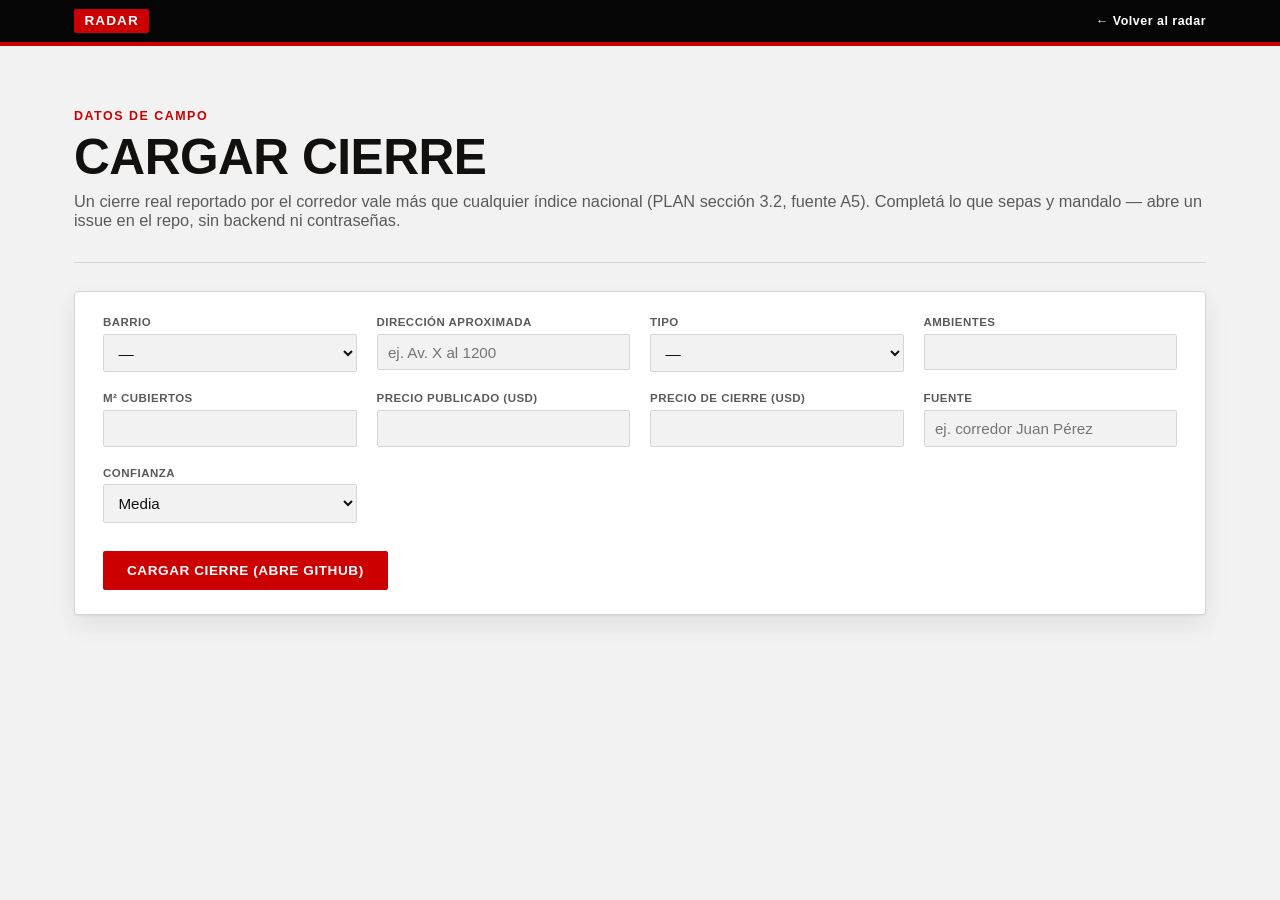
<file: site/carga-cierre.html>
<!doctype html>
<html lang="es">
<head>
  <meta charset="utf-8" />
  <meta name="viewport" content="width=device-width, initial-scale=1" />
  <title>Cargar cierre — Radar Inmobiliario</title>
  <link rel="stylesheet" href="style.css" />
</head>
<body>
  <div class="masthead">
    <div class="masthead__bar">
      <span class="masthead__logo">RADAR</span>
      <nav class="masthead__nav">
        <a href="index.html">← Volver al radar</a>
      </nav>
    </div>
  </div>

  <div class="page">
    <header class="hero">
      <span class="hero__kicker">Datos de campo</span>
      <h1>Cargar cierre</h1>
      <p class="subtitle">
        Un cierre real reportado por el corredor vale más que cualquier índice nacional (PLAN sección 3.2, fuente
        A5). Completá lo que sepas y mandalo — abre un issue en el repo, sin backend ni contraseñas.
      </p>
    </header>

    <section class="card">
      <form id="cierre-form">
        <div class="cierre-grid">
          <label>
            Barrio
            <select id="c-barrio" required>
              <option value="">—</option>
              <option>Monte Castro</option>
              <option>Velez Sarsfield</option>
              <option>Floresta</option>
              <option>Flores</option>
              <option>Villa Luro</option>
              <option>Villa Santa Rita</option>
              <option>Villa Real</option>
              <option>Versalles</option>
              <option>Villa del Parque</option>
            </select>
          </label>
          <label>
            Dirección aproximada
            <input type="text" id="c-direccion" placeholder="ej. Av. X al 1200" />
          </label>
          <label>
            Tipo
            <select id="c-tipo" required>
              <option value="">—</option>
              <option value="departamento">Departamento</option>
              <option value="ph">PH</option>
              <option value="casa">Casa</option>
            </select>
          </label>
          <label>
            Ambientes
            <input type="number" id="c-ambientes" min="1" step="1" />
          </label>
          <label>
            m² cubiertos
            <input type="number" id="c-m2" min="1" step="1" />
          </label>
          <label>
            Precio publicado (USD)
            <input type="number" id="c-precio-publicado" min="0" step="1000" />
          </label>
          <label>
            Precio de cierre (USD)
            <input type="number" id="c-precio-cierre" min="0" step="1000" required />
          </label>
          <label>
            Fuente
            <input type="text" id="c-fuente" placeholder="ej. corredor Juan Pérez" />
          </label>
          <label>
            Confianza
            <select id="c-confianza">
              <option value="alta">Alta</option>
              <option value="media" selected>Media</option>
              <option value="baja">Baja</option>
            </select>
          </label>
        </div>
        <button type="submit" class="cierre-submit">Cargar cierre (abre GitHub)</button>
        <p id="cierre-error" class="cierre-error" hidden>Completá barrio, tipo y precio de cierre.</p>
      </form>
    </section>
  </div>

  <script src="carga-cierre.js"></script>
</body>
</html>
</file>
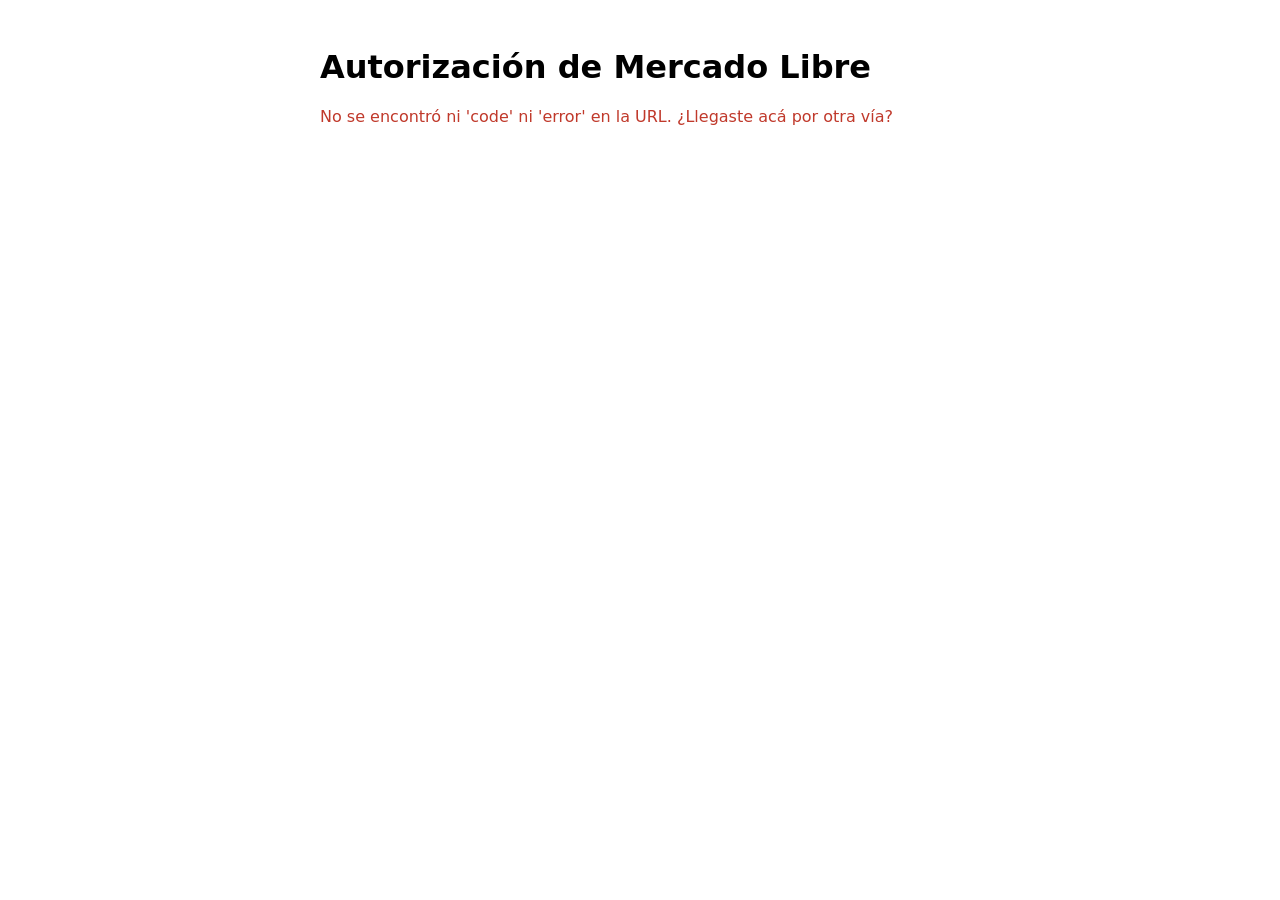
<file: site/oauth-callback.html>
<!doctype html>
<html lang="es">
<head>
  <meta charset="utf-8" />
  <meta name="viewport" content="width=device-width, initial-scale=1" />
  <title>Radar Inmobiliario — OAuth callback</title>
  <style>
    :root { color-scheme: light dark; }
    body { font-family: system-ui, sans-serif; max-width: 40rem; margin: 3rem auto; padding: 0 1rem; }
    code, textarea { font-family: ui-monospace, monospace; }
    textarea { width: 100%; padding: 0.6rem; font-size: 0.95rem; }
    .error { color: #c0392b; }
  </style>
</head>
<body>
  <h1>Autorización de Mercado Libre</h1>
  <p id="msg">Leyendo el resultado de la autorización…</p>
  <textarea id="code-box" rows="2" readonly hidden></textarea>
  <p id="instructions" hidden>
    Volvé a la terminal donde corriste <code>meli_auth_bootstrap</code> — te
    va a estar esperando en el prompt "Pegá acá el 'code'...". Pegá ahí el
    código de arriba y apretá Enter.
    <br /><br />
    Si esa terminal ya no está (la cerraste, o pasaron más de unos minutos y
    el code expiró), volvé a correr desde cero:
    <br />
    <code>uv run python -m ingest.meli_auth_bootstrap --redirect-uri "<span id="redirect-uri"></span>"</code>
  </p>

  <script>
    const params = new URLSearchParams(window.location.search);
    const code = params.get("code");
    const error = params.get("error");
    const msg = document.getElementById("msg");
    const box = document.getElementById("code-box");
    const instructions = document.getElementById("instructions");
    document.getElementById("redirect-uri").textContent = window.location.origin + window.location.pathname;

    if (code) {
      msg.textContent = "Autorización OK. Este es tu code (de un solo uso, expira en minutos):";
      box.value = code;
      box.hidden = false;
      instructions.hidden = false;
    } else if (error) {
      msg.textContent = `Mercado Libre devolvió un error de autorización: ${error}`;
      msg.className = "error";
    } else {
      msg.textContent = "No se encontró ni 'code' ni 'error' en la URL. ¿Llegaste acá por otra vía?";
      msg.className = "error";
    }
  </script>
</body>
</html>
</file>
<file: site/style.css>
:root {
  color-scheme: light dark;
  --bg: #f2f2f2;
  --card: #ffffff;
  --fg: #12100e;
  --muted: #5a5a5a;
  --border: #d6d6d6;
  --accent: #cc0000;
  --accent-dark: #a30000;
  --accent-fg: #ffffff;
  --ink: #050505; /* negro fijo para masthead/banner/cabecera de tabla — no cambia con el tema, como el masthead de una cadena de noticias */
  --good: #0a7d34;
  --shadow: 0 1px 2px rgba(0, 0, 0, 0.06), 0 10px 24px rgba(0, 0, 0, 0.08);
  --radius-lg: 4px;
  --radius-md: 3px;
  --radius-sm: 2px;
}

@media (prefers-color-scheme: dark) {
  :root {
    --bg: #0b0b0c;
    --card: #17181a;
    --fg: #f2f2f2;
    --muted: #a0a0a0;
    --border: #2e2f31;
    --accent: #ff2d2d;
    --accent-dark: #cc0000;
    --accent-fg: #ffffff;
    --good: #35c26a;
    --shadow: 0 1px 2px rgba(0, 0, 0, 0.4), 0 10px 24px rgba(0, 0, 0, 0.5);
  }
}

* { box-sizing: border-box; }

body {
  margin: 0;
  background: var(--bg);
  color: var(--fg);
  font-family: "Helvetica Neue", Arial, "Segoe UI", system-ui, sans-serif;
  -webkit-font-smoothing: antialiased;
}

/* ---- Masthead (barra negra tipo CNN) ---- */

.masthead {
  background: var(--ink);
  border-bottom: 4px solid var(--accent);
}

.masthead__bar {
  max-width: 1180px;
  margin: 0 auto;
  padding: 0.55rem 1.5rem;
  display: flex;
  align-items: center;
  justify-content: space-between;
}

.masthead__logo {
  display: inline-flex;
  align-items: center;
  background: var(--accent);
  color: var(--accent-fg);
  font-weight: 800;
  font-size: 0.85rem;
  letter-spacing: 0.08em;
  padding: 0.28rem 0.65rem;
  border-radius: var(--radius-sm);
}

.masthead__nav {
  display: flex;
  align-items: center;
  gap: 1.25rem;
}

.masthead__nav a {
  color: #ffffff;
  font-size: 0.78rem;
  font-weight: 700;
  letter-spacing: 0.04em;
}

.masthead__nav a:hover {
  color: var(--accent);
  text-decoration: none;
}

.masthead__live {
  display: inline-flex;
  align-items: center;
  gap: 0.4rem;
  color: #ffffff;
  font-size: 0.72rem;
  font-weight: 700;
  letter-spacing: 0.1em;
  text-transform: uppercase;
}

.masthead__dot {
  width: 8px;
  height: 8px;
  border-radius: 50%;
  background: var(--accent);
  box-shadow: 0 0 0 0 rgba(204, 0, 0, 0.7);
  animation: pulse-dot 1.8s infinite;
}

@keyframes pulse-dot {
  0% { box-shadow: 0 0 0 0 rgba(204, 0, 0, 0.55); }
  70% { box-shadow: 0 0 0 7px rgba(204, 0, 0, 0); }
  100% { box-shadow: 0 0 0 0 rgba(204, 0, 0, 0); }
}

.page {
  max-width: 1180px;
  margin: 0 auto;
  padding: 2rem 1.5rem 4rem;
}

.hero {
  padding: 1.75rem 0 2rem;
  border-bottom: 1px solid var(--border);
  margin-bottom: 1.75rem;
}

.hero__kicker {
  display: inline-block;
  color: var(--accent);
  font-weight: 800;
  font-size: 0.78rem;
  text-transform: uppercase;
  letter-spacing: 0.12em;
  margin-bottom: 0.5rem;
}

.hero h1 {
  margin: 0;
  font-size: clamp(2.1rem, 5.5vw, 3.1rem);
  font-weight: 800;
  letter-spacing: -0.01em;
  text-transform: uppercase;
  line-height: 1.05;
}

.subtitle {
  margin: 0.6rem 0 0;
  color: var(--muted);
  font-size: 1.02rem;
  font-weight: 500;
}

.card {
  background: var(--card);
  border: 1px solid var(--border);
  border-radius: var(--radius-lg);
  box-shadow: var(--shadow);
  padding: 1.5rem 1.75rem;
  margin-bottom: 1.5rem;
}

.banner {
  padding: 0.65rem 1.1rem;
  margin-bottom: 1.5rem;
  border-radius: var(--radius-sm);
  background: var(--ink);
  color: #ffffff;
  border-left: 4px solid var(--accent);
  font-size: 0.82rem;
  font-weight: 600;
  text-align: center;
}

/* ---- Mi propiedad ---- */

.mi-propiedad {
  border-top: 3px solid var(--accent);
}

.mi-propiedad h2 {
  margin: 0 0 1rem;
  font-size: 1.05rem;
  font-weight: 800;
  text-transform: uppercase;
  letter-spacing: 0.06em;
  color: var(--accent);
}

.mp-place {
  display: block;
  color: var(--muted);
  font-size: 0.95rem;
  margin-bottom: 1.25rem;
  font-weight: 600;
}

.mp-stats {
  display: grid;
  grid-template-columns: repeat(auto-fit, minmax(140px, 1fr));
  gap: 1.5rem;
  margin-bottom: 1rem;
}

.mp-stat {
  display: flex;
  flex-direction: column;
  gap: 0.15rem;
}

.mp-stat__value {
  font-size: 1.7rem;
  font-weight: 800;
  letter-spacing: -0.01em;
  font-variant-numeric: tabular-nums;
}

.mp-stat__label {
  font-size: 0.75rem;
  font-weight: 700;
  text-transform: uppercase;
  letter-spacing: 0.05em;
  color: var(--muted);
}

.mp-detail {
  margin: 0.75rem 0 0;
  font-size: 0.92rem;
  color: var(--muted);
  border-top: 1px solid var(--border);
  padding-top: 0.9rem;
}

.mp-detail strong {
  color: var(--fg);
}

.mi-propiedad__insuficiente {
  margin: 0.75rem 0 0;
  font-size: 0.92rem;
  color: var(--muted);
  font-style: italic;
  border-top: 1px solid var(--border);
  padding-top: 0.9rem;
}

/* ---- Filtros ---- */

.filters {
  display: flex;
  flex-wrap: wrap;
  gap: 1.1rem;
  align-items: flex-end;
}

.filters label {
  display: flex;
  flex-direction: column;
  font-size: 0.72rem;
  font-weight: 700;
  text-transform: uppercase;
  letter-spacing: 0.04em;
  color: var(--muted);
  gap: 0.35rem;
}

.filters select,
.filters input[type="number"],
.filters input[type="text"] {
  font: inherit;
  font-size: 0.92rem;
  font-weight: 400;
  text-transform: none;
  letter-spacing: normal;
  padding: 0.45rem 0.6rem;
  border: 1px solid var(--border);
  border-radius: var(--radius-sm);
  background: var(--bg);
  color: var(--fg);
}

.filters input[type="number"] {
  width: 6.5rem;
}

.filters select:focus,
.filters input:focus {
  outline: 2px solid var(--accent);
  outline-offset: 1px;
}

.filters__checkbox {
  flex-direction: row !important;
  align-items: center;
  gap: 0.5rem !important;
  align-self: center;
  color: var(--fg) !important;
  font-size: 0.92rem !important;
  font-weight: 500 !important;
  text-transform: none !important;
}

/* ---- Tabla ---- */

.table-card {
  position: relative;
  padding: 0;
  overflow: hidden;
}

.table-scroll {
  overflow-x: auto;
}

.table-card__fade {
  position: absolute;
  top: 0;
  right: 0;
  bottom: 0;
  width: 40px;
  background: linear-gradient(to right, transparent, var(--card));
  pointer-events: none;
  opacity: 1;
  transition: opacity 0.15s ease;
}

.table-card__fade--hidden {
  opacity: 0;
}

table {
  width: 100%;
  border-collapse: collapse;
  font-size: 0.86rem;
  font-variant-numeric: tabular-nums;
}

th, td {
  padding: 0.65rem 1rem;
  border-bottom: 1px solid var(--border);
  text-align: left;
  white-space: nowrap;
}

thead th {
  position: sticky;
  top: 0;
  background: var(--ink);
  cursor: pointer;
  user-select: none;
  color: #ffffff;
  font-weight: 700;
  font-size: 0.72rem;
  text-transform: uppercase;
  letter-spacing: 0.04em;
}

th:hover {
  color: var(--accent);
  background: #000000;
}

tbody tr:hover {
  background: color-mix(in srgb, var(--accent) 6%, transparent);
}

tbody tr.is-new {
  background: color-mix(in srgb, var(--good) 9%, transparent);
}

tbody tr.is-new:hover {
  background: color-mix(in srgb, var(--good) 16%, transparent);
}

/* Barra izquierda en vez de fondo: así se distingue de .is-new (fondo
   verde) incluso cuando un aviso es nuevo Y barato a la vez. */
tbody tr.is-good-value {
  box-shadow: inset 3px 0 0 0 var(--good);
}

/* Precio alto: espejo de is-good-value, misma técnica de barra lateral
   para no pisar el fondo de .is-new cuando un aviso es nuevo Y caro. */
tbody tr.is-high-value {
  box-shadow: inset 3px 0 0 0 var(--accent);
}

tbody tr.is-good-value.is-high-value {
  box-shadow: inset 3px 0 0 0 var(--good), inset -3px 0 0 0 var(--accent);
}

tbody tr:last-child td {
  border-bottom: none;
}

.badge-new {
  display: inline-block;
  padding: 0.15rem 0.5rem;
  border-radius: var(--radius-sm);
  background: var(--accent);
  color: var(--accent-fg);
  font-size: 0.68rem;
  font-weight: 800;
  text-transform: uppercase;
  letter-spacing: 0.04em;
}

.badge-good {
  display: inline-block;
  padding: 0.15rem 0.5rem;
  border-radius: var(--radius-sm);
  background: var(--good);
  color: #ffffff;
  font-size: 0.68rem;
  font-weight: 800;
  text-transform: uppercase;
  letter-spacing: 0.04em;
}

.badge-high {
  display: inline-block;
  padding: 0.15rem 0.5rem;
  border-radius: var(--radius-sm);
  background: var(--accent-dark);
  color: #ffffff;
  font-size: 0.68rem;
  font-weight: 800;
  text-transform: uppercase;
  letter-spacing: 0.04em;
}

a {
  color: var(--accent);
  text-decoration: none;
  font-weight: 700;
}

a:hover {
  text-decoration: underline;
}

.ficha-link {
  margin-left: 0.6rem;
  padding: 0.1rem 0.5rem;
  border: 1px solid var(--border);
  border-radius: var(--radius-sm);
  background: transparent;
  color: var(--fg);
  font: inherit;
  font-size: 0.78rem;
  font-weight: 600;
  cursor: pointer;
}

.ficha-link:hover {
  border-color: var(--accent);
  color: var(--accent);
}

/* ---- Mercado ---- */

.mercado__subtitle {
  margin: 0 0 1.25rem;
  color: var(--muted);
  font-size: 0.9rem;
}

.mercado__chart-wrap {
  margin-top: 1.5rem;
  border-top: 1px solid var(--border);
  padding-top: 1.25rem;
}

/* ---- Modal (ficha de propiedad) ---- */

.modal {
  position: fixed;
  inset: 0;
  z-index: 50;
  display: flex;
  align-items: center;
  justify-content: center;
  padding: 1.5rem;
}

/* Mayor especificidad que [hidden] del navegador: sin esto, .modal
   {display:flex} le gana a la regla por defecto y el modal queda
   visible (y bloqueando clicks) aunque tenga el atributo `hidden`. */
.modal[hidden] {
  display: none;
}

.modal__backdrop {
  position: absolute;
  inset: 0;
  background: rgba(0, 0, 0, 0.6);
}

.modal__panel {
  position: relative;
  z-index: 1;
  max-width: 640px;
  width: 100%;
  max-height: 85vh;
  overflow-y: auto;
  background: var(--card);
  border: 1px solid var(--border);
  border-top: 3px solid var(--accent);
  border-radius: var(--radius-lg);
  box-shadow: var(--shadow);
  padding: 1.75rem;
}

.modal__panel h3 {
  margin: 0 0 1.25rem;
  padding-right: 2rem;
  font-size: 1.1rem;
  font-weight: 800;
}

.modal__close {
  position: absolute;
  top: 0.9rem;
  right: 1rem;
  width: 2rem;
  height: 2rem;
  border: none;
  background: transparent;
  color: var(--muted);
  font-size: 1.5rem;
  line-height: 1;
  cursor: pointer;
}

.modal__close:hover {
  color: var(--accent);
}

.modal__empty {
  color: var(--muted);
  font-style: italic;
}

.modal__note {
  margin: 0 0 1rem;
  padding: 0.6rem 0.8rem;
  border-radius: 0.4rem;
  background: var(--panel-alt, rgba(127, 127, 127, 0.12));
  font-size: 0.9rem;
}

/* ---- Carga de cierre ---- */

.cierre-grid {
  display: grid;
  grid-template-columns: repeat(auto-fit, minmax(220px, 1fr));
  gap: 1.25rem;
}

.cierre-grid label {
  display: flex;
  flex-direction: column;
  font-size: 0.72rem;
  font-weight: 700;
  text-transform: uppercase;
  letter-spacing: 0.04em;
  color: var(--muted);
  gap: 0.35rem;
}

.cierre-grid select,
.cierre-grid input {
  font: inherit;
  font-size: 0.95rem;
  font-weight: 400;
  text-transform: none;
  letter-spacing: normal;
  padding: 0.55rem 0.65rem;
  border: 1px solid var(--border);
  border-radius: var(--radius-sm);
  background: var(--bg);
  color: var(--fg);
}

.cierre-submit {
  margin-top: 1.75rem;
  padding: 0.75rem 1.5rem;
  border: none;
  border-radius: var(--radius-sm);
  background: var(--accent);
  color: var(--accent-fg);
  font-size: 0.85rem;
  font-weight: 800;
  text-transform: uppercase;
  letter-spacing: 0.04em;
  cursor: pointer;
}

.cierre-submit:hover {
  background: var(--accent-dark);
}

.cierre-error {
  margin: 0.75rem 0 0;
  color: var(--accent);
  font-size: 0.85rem;
  font-weight: 700;
}

/* ---- Vista simplificada (site/papa.html) ----
   Texto más grande, tarjetas en vez de tabla densa: pensada para leerse
   cómodo en un celular sin tener que hacer zoom ni scrollear horizontal. */

.papa-body {
  font-size: 1.1rem;
}

.papa-page {
  max-width: 780px;
}

.papa-card {
  font-size: 1rem;
}

.papa-banner {
  font-size: 0.95rem;
}

.papa-faltan-datos {
  margin: 0;
  font-size: 1rem;
  color: var(--muted);
}

.papa-controls {
  display: flex;
  flex-wrap: wrap;
  gap: 1.25rem;
}

.papa-control {
  display: flex;
  flex-direction: column;
  gap: 0.35rem;
  font-size: 0.85rem;
  font-weight: 700;
  color: var(--muted);
  flex: 1 1 180px;
}

.papa-control select {
  font: inherit;
  font-size: 1.05rem;
  font-weight: 500;
  padding: 0.6rem 0.7rem;
  border: 1px solid var(--border);
  border-radius: var(--radius-sm);
  background: var(--bg);
  color: var(--fg);
}

.papa-control select:focus {
  outline: 2px solid var(--accent);
  outline-offset: 1px;
}

.papa-cards {
  display: flex;
  flex-direction: column;
  gap: 1rem;
}

.papa-listing {
  background: var(--card);
  border: 1px solid var(--border);
  border-radius: var(--radius-lg);
  box-shadow: var(--shadow);
  padding: 1.25rem 1.5rem;
}

.papa-listing__head {
  display: flex;
  justify-content: space-between;
  align-items: center;
  gap: 0.5rem;
  margin-bottom: 0.4rem;
}

.papa-listing__lugar {
  font-size: 1rem;
  font-weight: 700;
  color: var(--muted);
}

.papa-listing__precio {
  font-size: 2rem;
  font-weight: 800;
  letter-spacing: -0.01em;
  font-variant-numeric: tabular-nums;
}

.papa-listing__datos {
  display: flex;
  flex-wrap: wrap;
  gap: 0.75rem;
  align-items: center;
  margin: 0.5rem 0;
  font-size: 0.95rem;
  color: var(--muted);
}

.papa-listing__brecha {
  font-size: 1.1rem;
  font-weight: 700;
  margin: 0.5rem 0 1rem;
}

.papa-listing__brecha--sobra {
  color: var(--good);
}

.papa-listing__link {
  display: inline-block;
  width: 100%;
  text-align: center;
  padding: 0.8rem 1rem;
  border-radius: var(--radius-sm);
  background: var(--accent);
  color: var(--accent-fg);
  font-weight: 700;
  font-size: 1.05rem;
  text-decoration: none;
}

.papa-listing__link:hover {
  background: var(--accent-dark);
}

.papa-empty {
  text-align: center;
  color: var(--muted);
  font-size: 1.05rem;
  padding: 2rem 0;
}

/* ---- Descartados ("no me gusta") ---- */

.descartar-btn {
  padding: 0.1rem 0.5rem;
  border: 1px solid var(--border);
  border-radius: var(--radius-sm);
  background: transparent;
  color: var(--muted);
  font: inherit;
  font-size: 0.78rem;
  font-weight: 600;
  cursor: pointer;
}

.descartar-btn:hover {
  border-color: var(--accent);
  color: var(--accent);
}

tbody tr.is-descartado td {
  opacity: 0.5;
}

tbody tr.is-descartado td:last-child {
  opacity: 1;
}

.papa-listing__descartar {
  display: block;
  width: 100%;
  margin-top: 0.6rem;
  padding: 0.7rem 1rem;
  border: 1px solid var(--border);
  border-radius: var(--radius-sm);
  background: transparent;
  color: var(--muted);
  font: inherit;
  font-size: 1rem;
  font-weight: 600;
  cursor: pointer;
}

.papa-listing__descartar:hover {
  border-color: var(--accent);
  color: var(--accent);
}

.papa-descartados-toggle {
  text-align: center;
  margin: 1.5rem 0 2rem;
}

.papa-descartados-toggle button {
  padding: 0.6rem 1.2rem;
  border: 1px solid var(--border);
  border-radius: var(--radius-sm);
  background: var(--card);
  color: var(--fg);
  font: inherit;
  font-size: 1rem;
  font-weight: 600;
  cursor: pointer;
}

.descarte-toast {
  position: fixed;
  left: 50%;
  bottom: 1.25rem;
  transform: translateX(-50%);
  display: flex;
  align-items: center;
  gap: 1rem;
  max-width: calc(100vw - 2rem);
  padding: 0.75rem 1rem;
  border-radius: var(--radius-sm);
  background: var(--fg);
  color: var(--bg);
  box-shadow: var(--shadow);
  font-weight: 600;
  z-index: 1000;
}

.descarte-toast[hidden] {
  display: none;
}

.descarte-toast button {
  border: 0;
  background: transparent;
  color: inherit;
  font: inherit;
  font-weight: 800;
  text-decoration: underline;
  cursor: pointer;
}

/* ---- Barra de resultados: cantidad, orden, vista ---- */

.results-bar {
  display: flex;
  flex-wrap: wrap;
  align-items: center;
  gap: 0.75rem 1.25rem;
  margin: 0 0 0.9rem;
}

.results-bar__count {
  font-weight: 800;
  font-size: 1.05rem;
  margin-right: auto;
}

.results-bar__sort {
  display: flex;
  align-items: center;
  gap: 0.5rem;
  font-size: 0.78rem;
  font-weight: 700;
  text-transform: uppercase;
  letter-spacing: 0.04em;
  color: var(--muted);
}

.results-bar__sort select {
  padding: 0.45rem 0.6rem;
  border: 1px solid var(--border);
  border-radius: var(--radius-sm);
  background: var(--card);
  color: var(--fg);
  font: inherit;
  font-size: 0.9rem;
  font-weight: 500;
  text-transform: none;
  letter-spacing: 0;
}

.view-toggle {
  display: inline-flex;
  border: 1px solid var(--border);
  border-radius: var(--radius-sm);
  overflow: hidden;
}

.view-toggle button {
  padding: 0.45rem 0.9rem;
  border: 0;
  background: var(--card);
  color: var(--fg);
  font: inherit;
  font-size: 0.88rem;
  font-weight: 700;
  cursor: pointer;
}

.view-toggle button[aria-pressed="true"] {
  background: var(--ink);
  color: #ffffff;
}

/* ---- Tabla compacta ---- */

#listings-table td {
  vertical-align: middle;
}

#listings-body tr {
  cursor: pointer;
}

.cell-main {
  display: block;
  font-weight: 700;
}

.cell-sub {
  display: block;
  margin-top: 0.15rem;
  font-size: 0.78rem;
  color: var(--muted);
}

.cell-badges:not(:empty) {
  display: flex;
  flex-wrap: wrap;
  gap: 0.25rem;
  margin-top: 0.3rem;
}

.col-propiedad {
  white-space: normal !important;
  min-width: 220px;
}

th.col-foto,
td.col-foto {
  width: 96px;
  padding-right: 0;
}

.col-acciones {
  text-align: right !important;
}

.col-acciones .ficha-link {
  margin-left: 0.5rem;
}

.col-acciones .descartar-btn {
  margin-left: 0.35rem;
}

.thumb {
  display: block;
  width: 88px;
  height: 66px;
  object-fit: cover;
  border-radius: var(--radius-md);
  background: var(--border);
}

.foto--vacia {
  display: flex;
  align-items: center;
  justify-content: center;
  color: var(--muted);
  font-size: 0.7rem;
  background: color-mix(in srgb, var(--muted) 12%, transparent);
}

.badge-dup {
  display: inline-block;
  padding: 0.15rem 0.45rem;
  border: 1px solid var(--border);
  border-radius: var(--radius-sm);
  font-size: 0.68rem;
  font-weight: 800;
  color: var(--muted);
}

/* ---- Galería ---- */

.gallery {
  display: grid;
  grid-template-columns: repeat(auto-fill, minmax(250px, 1fr));
  gap: 1rem;
  margin-bottom: 1.5rem;
}

.gallery[hidden] {
  display: none;
}

.gallery__sentinel {
  grid-column: 1 / -1;
  height: 1px;
}

.gallery__empty {
  grid-column: 1 / -1;
  text-align: center;
  color: var(--muted);
  padding: 2rem 0;
}

.gcard {
  display: flex;
  flex-direction: column;
  background: var(--card);
  border: 1px solid var(--border);
  border-radius: var(--radius-lg);
  box-shadow: var(--shadow);
  overflow: hidden;
  cursor: pointer;
  transition: transform 0.12s ease, border-color 0.12s ease;
}

.gcard:hover {
  transform: translateY(-2px);
  border-color: var(--accent);
}

.gcard.is-descartado {
  opacity: 0.55;
}

.gcard__foto {
  position: relative;
  aspect-ratio: 4 / 3;
  overflow: hidden;
}

.gcard__img {
  position: absolute;
  inset: 0;
  display: flex;
  width: 100%;
  height: 100%;
  object-fit: cover;
}

.gcard__badges {
  position: absolute;
  top: 0.5rem;
  left: 0.5rem;
  display: flex;
  flex-wrap: wrap;
  gap: 0.25rem;
}

.gcard__badges .badge-dup {
  background: var(--card);
}

.gcard__body {
  display: flex;
  flex-direction: column;
  gap: 0.2rem;
  padding: 0.85rem 1rem 1rem;
  flex: 1;
}

.gcard__precio {
  font-size: 1.35rem;
  font-weight: 800;
  font-variant-numeric: tabular-nums;
}

.gcard__lugar {
  font-weight: 700;
}

.gcard__resumen {
  font-size: 0.85rem;
  color: var(--muted);
}

.gcard__brecha {
  margin-top: 0.3rem;
  font-size: 0.9rem;
  font-weight: 700;
}

.gcard__brecha.is-sobra {
  color: var(--good);
}

.gcard__acciones {
  display: flex;
  justify-content: space-between;
  align-items: center;
  margin-top: auto;
  padding-top: 0.75rem;
}

/* ---- Ficha ampliada ---- */

.ficha__foto {
  display: block;
  width: 100%;
  max-height: 320px;
  object-fit: cover;
  border-radius: var(--radius-md);
  margin-bottom: 1rem;
}

.ficha__foto[hidden] {
  display: none;
}

.ficha__datos {
  display: grid;
  grid-template-columns: repeat(auto-fill, minmax(170px, 1fr));
  gap: 0.6rem 1rem;
  margin: 0 0 1.1rem;
}

.ficha__datos dt {
  font-size: 0.7rem;
  font-weight: 700;
  text-transform: uppercase;
  letter-spacing: 0.04em;
  color: var(--muted);
}

.ficha__datos dd {
  margin: 0.1rem 0 0;
  font-weight: 600;
  overflow-wrap: anywhere;
}

.ficha__titulo-aviso {
  margin: -0.75rem 0 1rem;
  color: var(--muted);
  font-size: 0.9rem;
}

.ficha__titulo-aviso:empty {
  display: none;
}

.ficha__acciones {
  display: flex;
  flex-wrap: wrap;
  gap: 0.6rem;
  margin-bottom: 1rem;
}

.ficha__subtitulo {
  margin: 0.5rem 0 0.75rem;
  font-size: 0.8rem;
  text-transform: uppercase;
  letter-spacing: 0.04em;
  color: var(--muted);
}

.btn {
  display: inline-block;
  padding: 0.6rem 1rem;
  border: 1px solid var(--border);
  border-radius: var(--radius-sm);
  background: transparent;
  color: var(--fg);
  font: inherit;
  font-size: 0.92rem;
  font-weight: 700;
  text-decoration: none;
  cursor: pointer;
}

.btn--primary {
  background: var(--accent);
  border-color: var(--accent);
  color: var(--accent-fg);
}

.btn--primary:hover {
  background: var(--accent-dark);
  text-decoration: none;
}

.results-bar__sort select,
.papa-control select {
  min-width: 0;
  max-width: 100%;
}

/* Filtros plegables: en el celular arrancan cerrados (ver app.js) para que
   el primer aviso se vea sin scrollear una pantalla entera de controles. */
.filters-wrap > summary {
  display: inline-block;
  margin-bottom: 0.9rem;
  padding: 0.45rem 0.9rem;
  border: 1px solid var(--border);
  border-radius: var(--radius-sm);
  background: var(--card);
  font-weight: 700;
  cursor: pointer;
  list-style: none;
}

.filters-wrap > summary::-webkit-details-marker {
  display: none;
}

.filters-wrap > summary::before {
  content: "▸ ";
}

.filters-wrap[open] > summary::before {
  content: "▾ ";
}

@media (max-width: 700px) {
  .results-bar__sort {
    width: 100%;
  }
  .results-bar__sort select {
    flex: 1;
  }
}

.papa-listing__foto {
  display: block;
  width: calc(100% + 3rem);
  margin: -1.25rem -1.5rem 1rem;
  aspect-ratio: 4 / 3;
  object-fit: cover;
  border-radius: var(--radius-lg) var(--radius-lg) 0 0;
}
</file>
